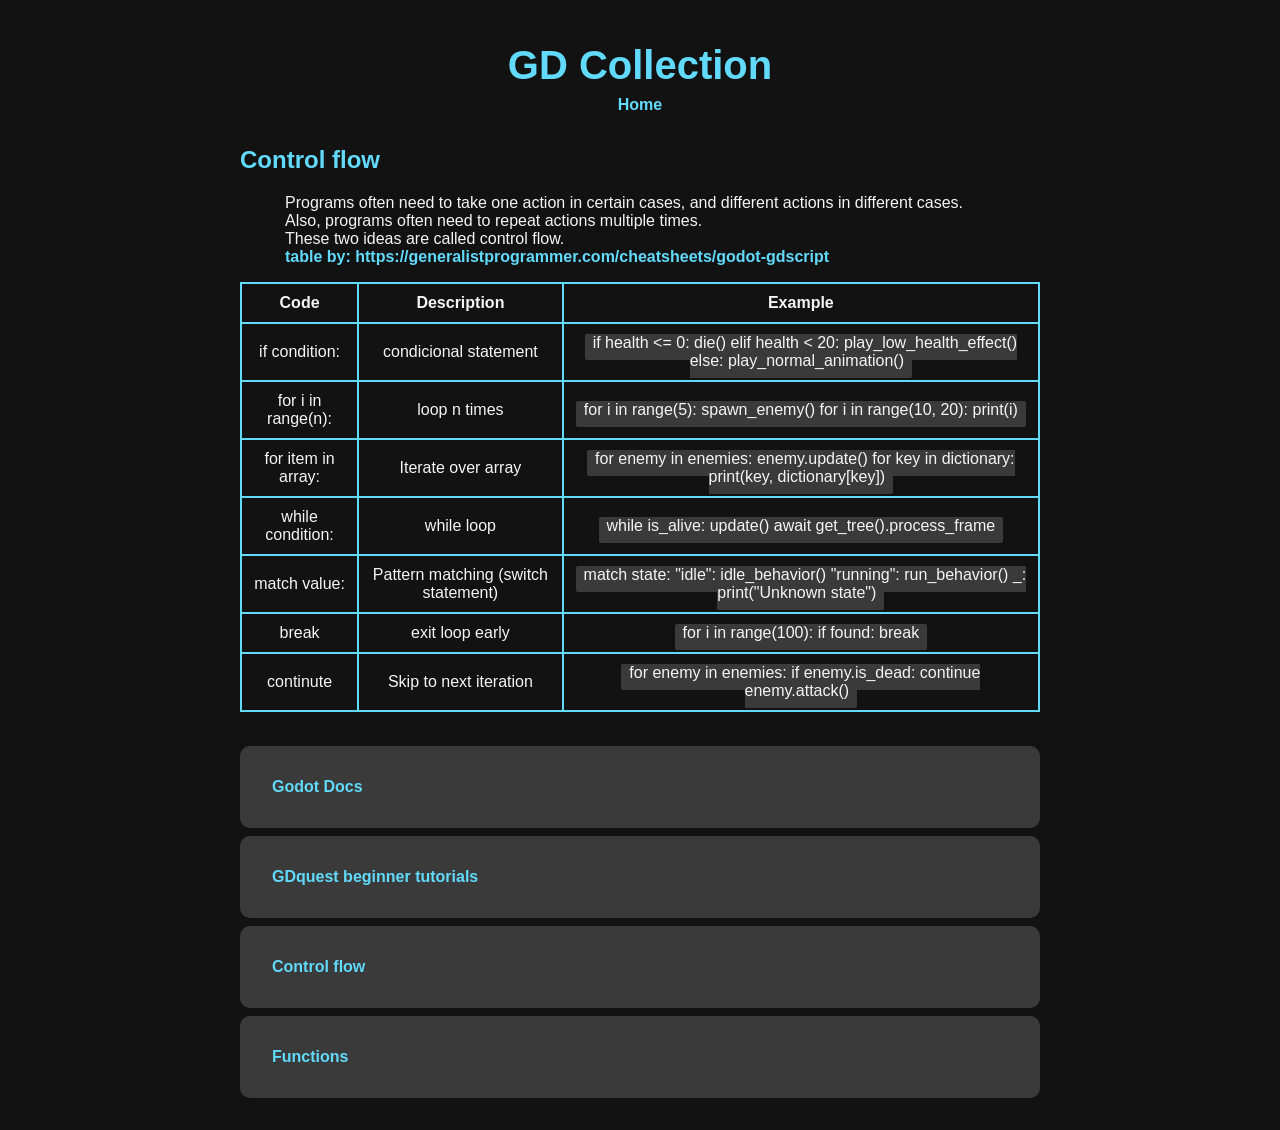
<file: controlflow.html>
<!DOCTYPE html>

<html>
    <head>
        <title>GD Collection</title>
        <link rel="stylesheet" href="styles.css">
    </head>

    <header>
        <h1>GD Collection</h1>
        <nav>
            <a href="./index.html">Home</a>
        </nav>
    </header>

    <body>
        <section class="page">
            <h2><a href="https://cs.du.edu/~intropython/intro-to-programming/control_flow.html">Control flow</a></h2>
            <p class="text">
                Programs often need to take one action in certain cases, and different actions in different cases. <br>
                Also, programs often need to repeat actions multiple times.<br>
                These two ideas are called control flow. <br>
                <a href="https://generalistprogrammer.com/cheatsheets/godot-gdscript">table by: https://generalistprogrammer.com/cheatsheets/godot-gdscript</a>
            </p>
            <table>
                <thead>
                    <th>Code</th>
                    <th>Description</th>
                    <th>Example</th>
                </thead>

                <tbody>
                    <tr>
                        <td>if condition:</td>
                        <td>condicional statement</td>
                        <td><code2>if health <= 0: die() elif health < 20: play_low_health_effect() else: play_normal_animation()</code2></td>
                    </tr>
                    <tr>
                        <td>for i in range(n):</td>
                        <td>loop n times</td>
                        <td><code2>for i in range(5): spawn_enemy() for i in range(10, 20): print(i)</code2></td>
                    </tr>
                    <tr>
                        <td>for item in array:</td>
                        <td>Iterate over array</td>
                        <td><code2>for enemy in enemies: enemy.update() for key in dictionary: print(key, dictionary[key])</code2></td>
                    </tr>
                    <tr>
                        <td>while condition:</td>
                        <td>while loop</td>
                        <td><code2>while is_alive: update() await get_tree().process_frame</code2></td>
                    </tr>
                    <tr>
                        <td>match value:</td>
                        <td>Pattern matching (switch statement)</td>
                        <td><code2>match state: "idle": idle_behavior() "running": run_behavior() _: print("Unknown state")</code2></td>
                    </tr>
                    <tr>
                        <td>break</td>
                        <td>exit loop early</td>
                        <td><code2>for i in range(100): if found: break</code2></td>
                    </tr>
                    <tr>
                        <td>continute</td>
                        <td>Skip to next iteration</td>
                        <td><code2>for enemy in enemies: if enemy.is_dead: continue enemy.attack()</code2></td>
                    </tr>
                </tbody>
            </table>
            <br>
            <ul>
                <li>
                <a href="https://docs.godotengine.org/en/stable/tutorials/scripting/gdscript/gdscript_basics.html">Godot Docs</a>
                </li>
                
                <li>
                <a href="https://www.gdquest.com/tutorial/godot/">GDquest beginner tutorials</a>
                </li>
                <li>
                    <a href="controlflow.html">Control flow</a>
                </li>
                <li>
                    <a href="Functions.html">Functions</a>
                </li>
            </ul>
        </section>
    </body>

</html>
</file>
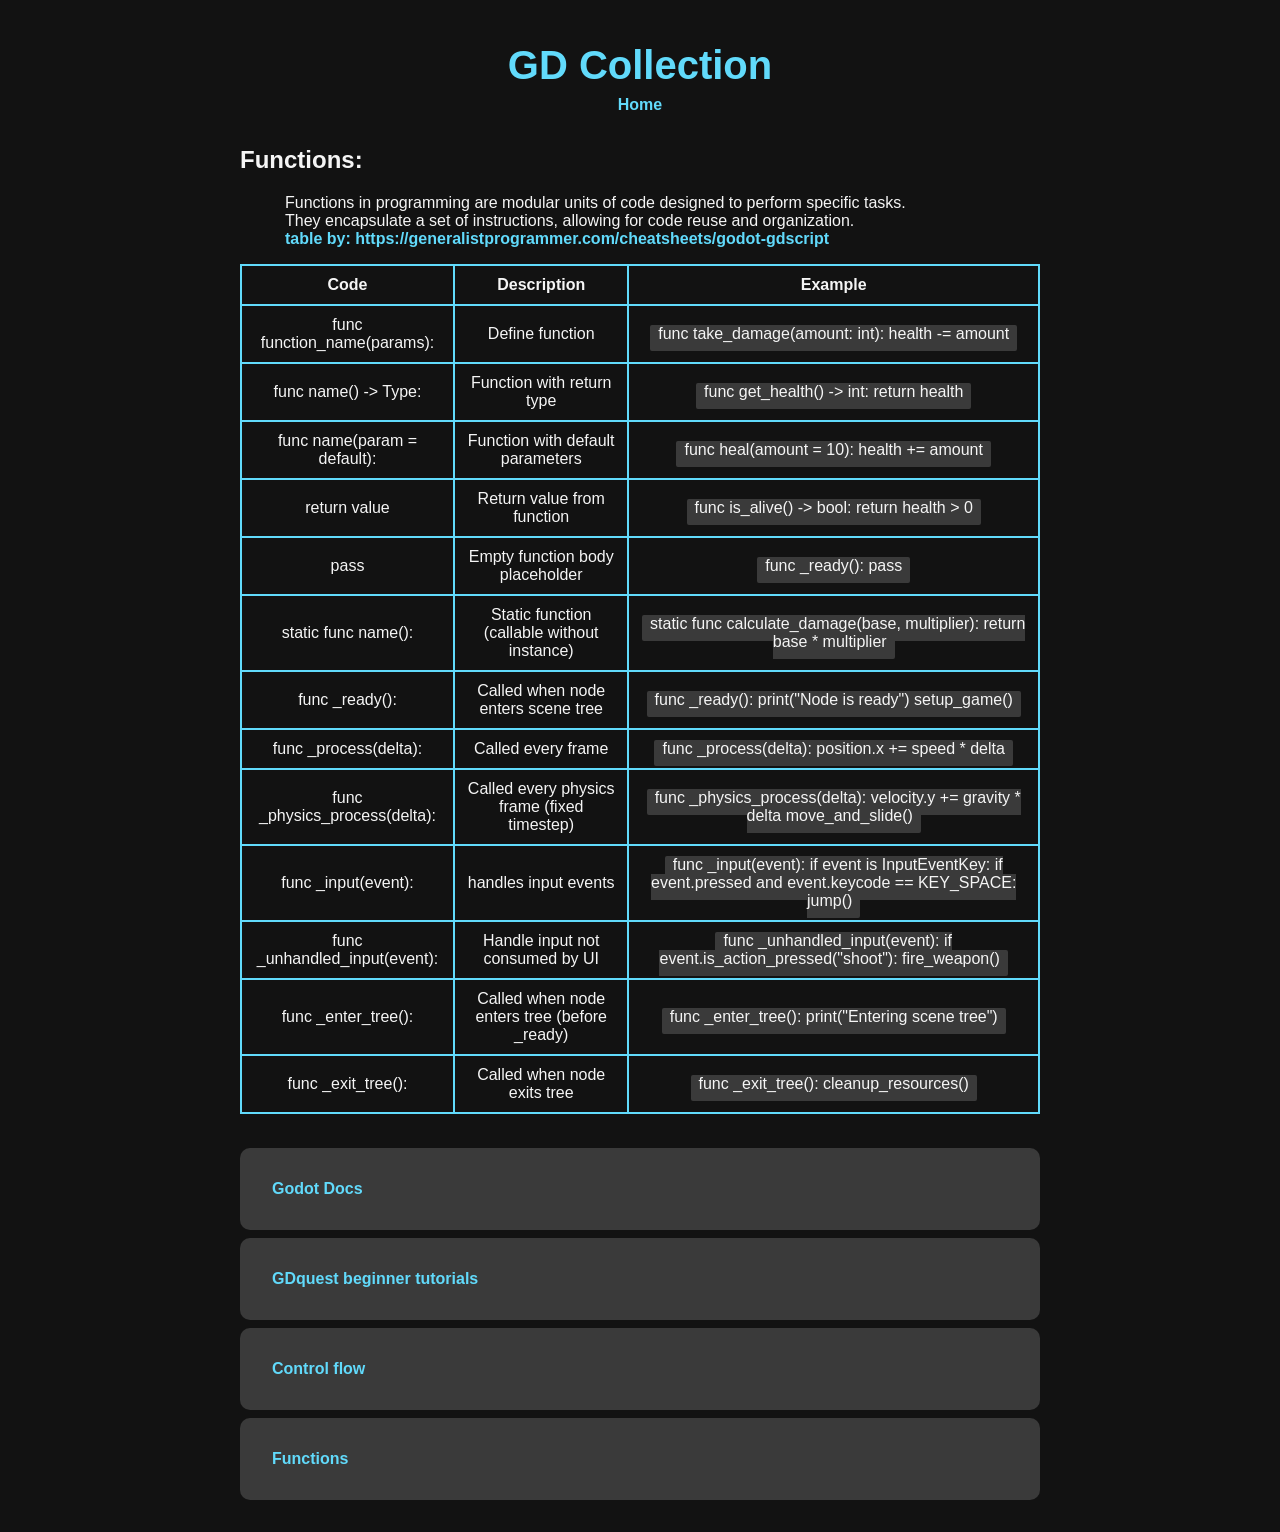
<file: Functions.html>
<!DOCTYPE html>

<html>
    <head>
        <title>GD Collection</title>
        <link rel="stylesheet" href="styles.css">
    </head>

    <header>
        <h1>GD Collection</h1>
        <nav>
            <a href="./index.html">Home</a>
        </nav>
    </header>

    <body>
        <section class="page">
            <h2 class="topic">Functions:</h2>
            <p class="text">
                Functions in programming are modular units of code designed to perform specific tasks. <br>
                They encapsulate a set of instructions, allowing for code reuse and organization.<br>
                <a href="https://generalistprogrammer.com/cheatsheets/godot-gdscript">table by: https://generalistprogrammer.com/cheatsheets/godot-gdscript</a>
            </p>
            <table>
                <thead>
                    <th>Code</th>
                    <th>Description</th>
                    <th>Example</th>
                </thead>

                <tbody>
                    <tr>
                        <td>func function_name(params):</td>
                        <td>Define function</td>
                        <td><code2>func take_damage(amount: int): health -= amount</code2></code></td>
                    </tr>
                    <tr>
                        <td>func name() -> Type:</td>
                        <td>Function with return type <br>
                        <td><code2>func get_health() -> int: return health</code2></td>
                    </tr>
                    <tr>
                        <td>func name(param = default):</td>
                        <td>Function with default parameters</td>
                        <td><code2>func heal(amount = 10): health += amount</code2></td>
                    </tr>
                    <tr>
                        <td>return value</td>
                        <td>Return value from function</td>
                        <td><code2>func is_alive() -> bool: return health > 0</code2></td>
                    </tr>
                    <tr>
                        <td>pass</td>
                        <td>Empty function body placeholder</td>
                        <td><code2>func _ready(): pass</code2></td>

                    </tr>
                    <tr>
                        <td>static func name():</td>
                        <td>Static function (callable without instance)</td>
                        <td><code2>static func calculate_damage(base, multiplier): return base * multiplier</code2></td>
                    </tr>
                    <tr>
                        <td>func _ready():</td>
                        <td>Called when node enters scene tree</td>
                        <td><code2>func _ready(): print("Node is ready") setup_game()</code2></td>
                    </tr>
                    <tr>
                        <td>func _process(delta):</td>
                        <td>Called every frame</td>
                        <td><code2>func _process(delta): position.x += speed * delta</code2></td>
                    </tr>
                    <tr>
                        <td>func _physics_process(delta):</td>
                        <td>Called every physics frame (fixed timestep)</td>
                        <td><code2>func _physics_process(delta): velocity.y += gravity * delta move_and_slide()</code2></td>
                    </tr>
                    <tr>
                        <td>func _input(event):</td>
                        <td>handles input events</td>
                        <td><code2>func _input(event): if event is InputEventKey: if event.pressed and event.keycode == KEY_SPACE: jump()</code2></td>
                    </tr>
                    <tr>
                        <td>func _unhandled_input(event):</td>
                        <td>Handle input not consumed by UI</td>
                        <td><code2>func _unhandled_input(event): if event.is_action_pressed("shoot"): fire_weapon()</code2></td>
                    </tr>
                    <tr>
                        <td>func _enter_tree():</td>
                        <td>Called when node enters tree (before _ready)</td>
                        <td><code2>func _enter_tree(): print("Entering scene tree")</code2></td>
                    </tr>
                    <tr>
                        <td>func _exit_tree():</td>
                        <td>Called when node exits tree</td>
                        <td><code2>func _exit_tree(): cleanup_resources()</code2></td>
                    </tr>
                </tbody>
            </table>
            <br>
            <ul>
                <li>
                <a href="https://docs.godotengine.org/en/stable/tutorials/scripting/gdscript/gdscript_basics.html">Godot Docs</a>
                </li>
                
                <li>
                <a href="https://www.gdquest.com/tutorial/godot/">GDquest beginner tutorials</a>
                </li>
                <li>
                    <a href="controlflow.html">Control flow</a>
                </li>
                <li>
                    <a href="Functions.html">Functions</a>
                </li>
            </ul>
        </section>
    </body>

</html>
</file>
<file: styles.css>
body {
  max-width: 800px;
  margin: auto;
  padding: 1rem;
  font-family: "Segoe UI", sans-serif;
  background: #121212;
  color: #f5f5f5;
}

header {
  text-align: center;
  margin-bottom: 2rem;
}
nav a {
  text-decoration: none;
  font-weight: bold;
  color: #61dafb;
}
a {
  text-decoration: none;
  font-weight: bold;
  color: #61dafb;
}
a:hover {
  color: #ff9800
}

nav a:hover {
  color: #ff9800;
}

h1 {
  font-size: 2.5rem;
  margin-bottom: 0.5rem;
  color: #61dafb;
}

section ul {
  list-style: none;
  padding: 0;
}

section ul li {
  background: #3a3a3a;
  border-radius: 10px;
  padding: 1rem;
  margin: 0.5rem 0;
  transition: 0.2s;
}

code {
  background: #3a3a3a;
  border-radius: 5px;
  padding: 1rem;
  margin: 0.5rem 0;
  transition: 0.2s;
}

section ul li a {
  display: block;
  text-decoration: none;
  font-weight: bold;
  color: #61dafb;
  padding: 1rem;
  border-radius: 10px;
}

section ul li a:hover {
  background: #2c2c2c;
  color: #ff9800;
  transform: translateY(-3px);
  transition: 0.2s;
}


.text {
  padding-left: 5vh;

}

table, th, td {
  border: 0.3vh solid;
  border-color: #61dafb;
  border-collapse: collapse;
  padding: 10px;
  text-align: center;
}

code2{
  background: #3a3a3a;
  border-radius: 2px;
  padding: 0.5rem;
  margin: 0.3rem 0;
  padding-bottom: 1vh;
  padding-top: 0;
}
</file>
